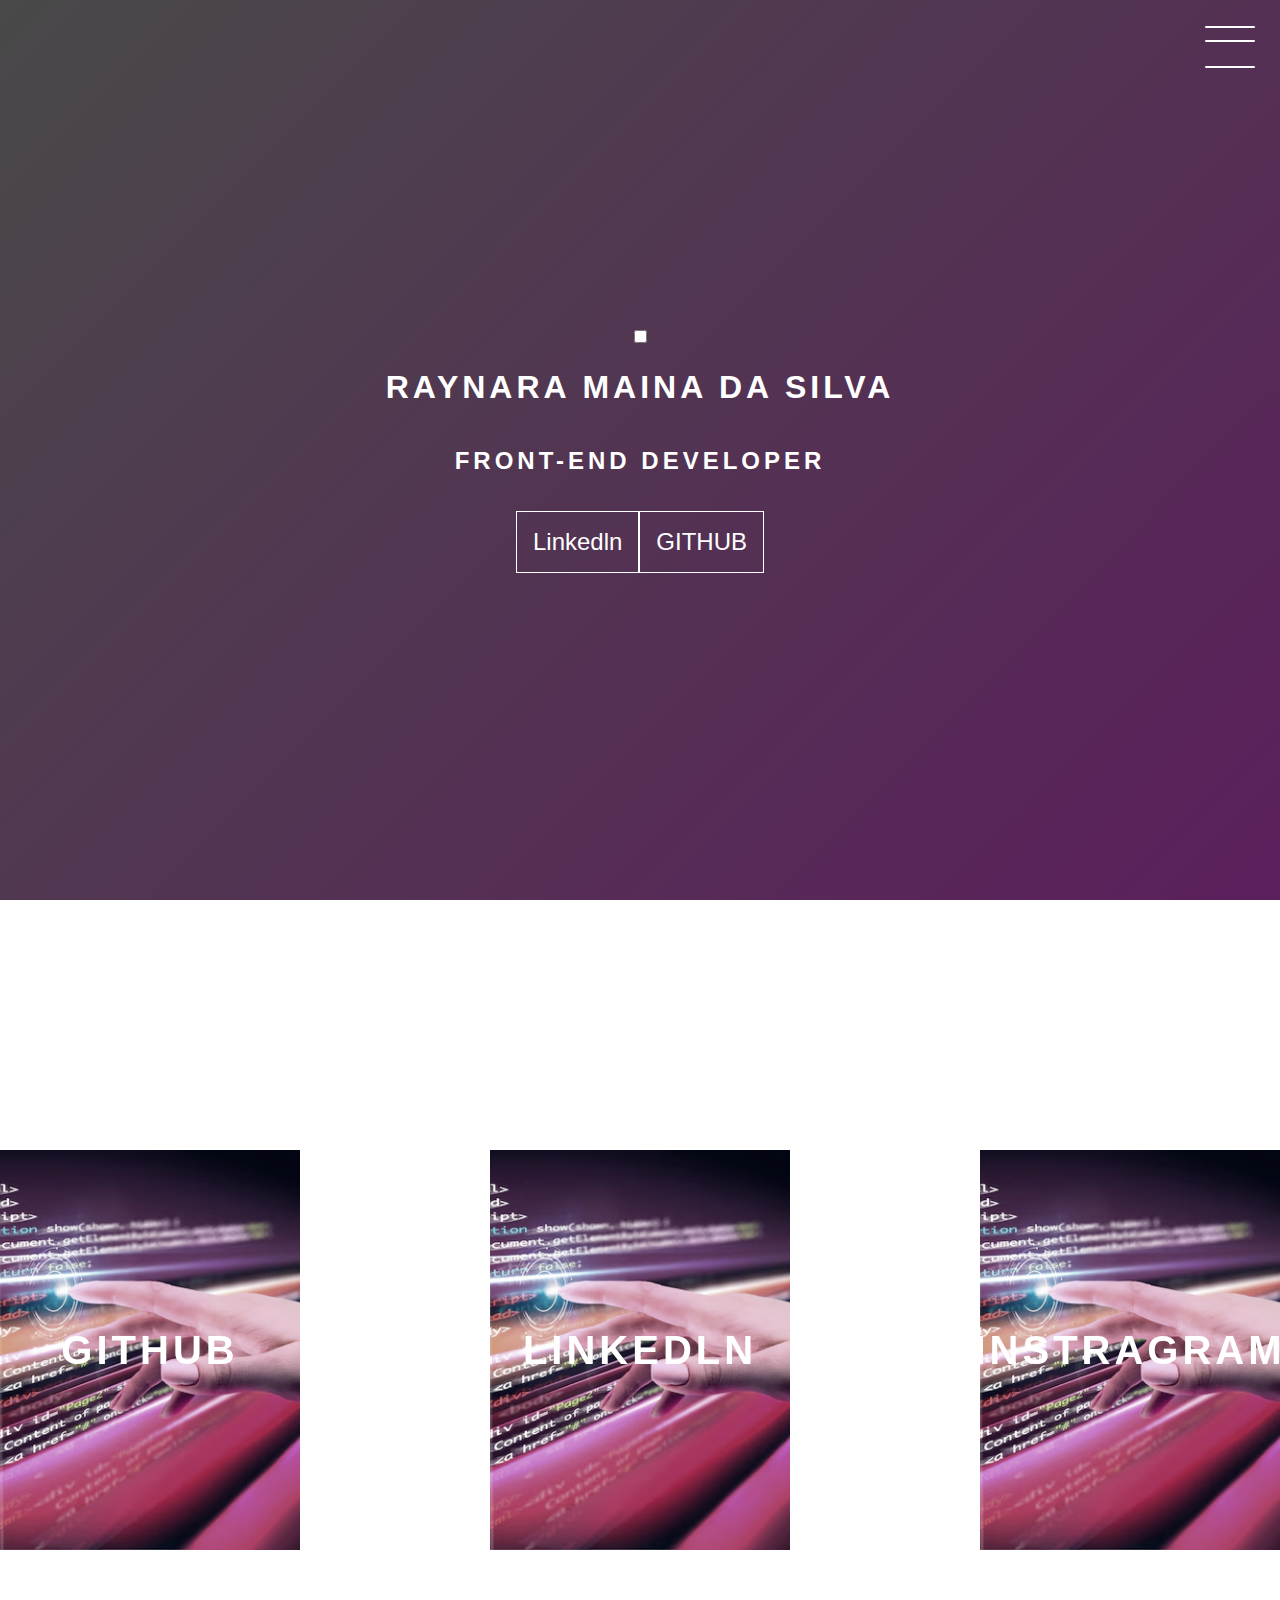
<file: projeto DIO/index.html>
<!DOCTYPE html>
<html lang="en">
<head>
    <meta charset="UTF-8">
    <meta name="viewport" content="width=device-width, initial-scale=1.0">
    <title>Projeto DIO Portifólio</title>
    <link rel="stylesheet" href="style.css">
</head>
<body>
    <header class="header-wrapper">
       <div class="header">
          <div class="checkbox-container">
             <div class="checkbox-wrapper">
                <input type="checkbox"  id="toogle">
               <label class="checkbox" for="toogle">
                <div class="trace"></div>
                <div class="trace"></div>
                <div class="trace"></div>
               </label>
            
               <div class="menu"></div>
                <nav class="menu-itens">
                   <ul>
                     <li>
                        <a href="#">Home</a>
                     </li>
                     <li>
                        <a href="#">Sobre</a>
                     </li>
                     <li>
                        <a href="#">Projetos</a>
                     </li>
                   </ul>
                </nav>
             </div>
          </div>
       </div>
       <h1>Raynara Maina Da Silva</h1>
         <h2>Front-end Developer</h2>
            <div class="social-media">
               <a href="#">Linkedln</a>
               <a href="#">GITHUB</a>
            </div>
    </header>
 <main class="container">
    <div class="card-container">
        <div class="card">
           <div class="card-wrapper">
              <h2>GITHUB</h2>
              <p>Veja Meus Projetos</p>
           </div>
        </div>
    </div>

        <div class="card-text">
              Lorem ipsum dolor sit amet consectetur adipisicing elit. Praesentium dolores odio est odit,
             alias consectetur doloremque rerum expedita eaque ratione ipsum amet facilis numquam. Odit
              mollitia modi asperiores officia cum.
               Lorem ipsum dolor sit amet consectetur adipisicing elit. Labore, perspiciatis consectetur.
                Maxime, dolorem nulla molestias mollitia numquam amet ipsam dolor! Dolores sint incidunt
                 dignissimos itaque fugit beatae natus atque at?
        </div>

        <div class="card-container">
          <div class="card">
             <div class="card-wrapper">
                <h2>Linkedln</h2>
                <p>Acompanhe minha Carreira</p>
             </div>
          </div>
        </div>

          <div class="card-text">
             Lorem ipsum dolor sit amet consectetur adipisicing elit. Praesentium dolores odio est odit,
             alias consectetur doloremque rerum expedita eaque ratione ipsum amet facilis numquam. Odit 
             mollitia modi asperiores officia cum.
             Lorem ipsum dolor sit amet consectetur adipisicing elit. Labore, perspiciatis consectetur.
             Maxime, dolorem nulla molestias mollitia numquam amet ipsam dolor! Dolores sint incidunt
              dignissimos itaque fugit beatae natus atque at?
          </div>

          <div class="card-container">
             <div class="card">
                 <div class="card-wrapper">
                     <h2>Instragram</h2>
                     <p>Ou mais do meu dia</p>
                  </div>
             </div>
         </div>
 
              <div class="card-text">
                  
              </div>
          
        
    </main>

    <footer class="footer">
      Feito por Raynara Maina Da Silva
    </footer>
</body>
</html>
</file>
<file: projeto DIO/style.css>
body{
    padding: 0;
    margin: 0;
    font-family: sans-serif;
    color: white;
}

.header-wrapper{
   height:100vh;
   width: 100%;
   background:linear-gradient(-45deg, rgba(12, 12, 12, 0.692), rgb(99, 15, 99), rgb(73, 73, 73));
   background-size: 400%;
   display: flex;
   flex-direction: column;
   align-items: center;
   justify-content: center;
   position: relative;
   animation: backgroundtransition 0s ease-in-out infinite;
}

h1{
    text-transform: uppercase;
    letter-spacing: 4px;
}

h2{
    text-transform: uppercase;
    letter-spacing: 4px;
}

.social-media{
    margin-top: 1rem;
    display: flex;
}

.social-media a{
    text-decoration: none;
    color: white;
    font-size: 24px;
    padding: 1rem 1rem;
    border: 1px solid white;
    min-width: 4rem;
    display: flex;
    justify-content: center;
    align-items: center;
    transition: .5s cubic-bezier(0.55,0.025, 0.675, 0.97);
}

a:hover{
    color: rgb(99, 15, 99) ;
    background-color: white;
}

@keyframes backgroundtransition{
    0% {
        background-position: 0% 80%;
    }

    50% {
        background-position: 80% 100%;
    }

    100% {
        background-position: 0% 90%;
    }
}

.checkbox-container{
    display: flex;
    justify-content: center;
    align-items: center;
}

.checkbox{
    height: 100px;
    width: 100px;
    position: absolute;
    top: 0;
    right: 0;
    display: flex;
    justify-content: center;
    cursor: pointer;
    z-index: 9999;
    transition: 400ms ease-in-out 0;
}

.checkbox .trace{
    width: 50px;
    height: 2px;
    background-color: white;
    position: absolute;
    border-radius: 4px;
    transition: 0.5s ease-in-out;
    
}



.checkbox .trace:nth-child(1){
    top: 26px;
    transform: rotate(0);
}
 
.trace:nth-child(2){
    top: 40px;
    transform: rotate(0);
}

.trace:nth-child(3){
    top: 66px;
    transform: rotate(0);
}

.toogle{
    display: none;
}


.menu{
    position: absolute;
    top: 28px;
    right: 30px;
    background: transparent;
    height: 40px;
    width: 40px;
    border-radius: 50%;
    box-shadow: 0px 0px 0px 0px white;
    z-index: (-1);
    transition: 400ms ease-in-out 0;
}

.menu-itens{
    position: fixed;
    top: 0;
    left: 0;
    width: 100%;
    height: 100vh;
    display: flex;
    justify-content: center;
    align-items: center;
    z-index: 2;
    opacity: 0;
    visibility: hidden;
    transition: 40ms ease-in-out 0;
}

.menu-itens ul{
    list-style-type: none;
}

.menu-itens ul li{
    margin: 10px 0;
    color: rgb(99, 15, 99) ;
    text-decoration: none;
    text-transform: uppercase;
    letter-spacing: 40px;
    font-size: 40px;
}

#toogle:checked >.checkbox .trace:nth-child(1){
     transform: rotate(45deg);
     background-color: rgb(99, 15, 99);
     top: 47px;
}

#toogle:checked >.checkbox .trace:nth-child(2){
    transform: translate(-50px);
    width: 30px;
    visibility: hidden;
    opacity: 0;
}
#toogle:checked >.checkbox .trace:nth-child(3){
    transform: rotate(-45deg);
    background-color:rgb(99, 15, 99) ;
    top: 48px;
}

#toogle:checked .checkbox{
    background-color: white;
}

#toogle:checked > menu{
   box-shadow: 0px 0px 0px 100vmax  white;
   z-index: 1;
}

#toogle:checked > .menu-itens{
    visibility: visible;
    opacity: 1;
}








.container{
    width: 100%;
    height: 100vh;
    display: flex;
    justify-content: center;
    align-items: center;
}

.card{
    height: 400px;
    width: 300px;
    background-image: url('./landascape.avif');
    background-position: center;
    background-repeat: no-repeat;
    background-size: cover;
    display: flex;
    justify-content: center;
    align-items: center;
    filter: grayscale(0.5);
    color: white;
    cursor: pointer;
    transition: 0.3s;
}

.card-wrapper {
    text-align: center;
    display: flex;
    flex-direction: column;
    justify-content: center;
    align-items: center;
    position: relative;
}

.card-wrapper::before{
    content: '';
    position: absolute;
    height: 100px;
    width: 100px;
    display: block;
    border: 1px solid white;
    opacity: 0;
    transition: 0.3s;

}

.card-wrapper h2{
    font-size: 40px;
    text-transform: uppercase;
    letter-spacing: 4px;
    margin: 0;
    transition: 0.3s;
}

.card-wrapper p {
 font-size: 0;
 visibility: hidden;
 opacity: 0;
 font-weight: bold;
 text-transform: uppercase;
 transition: 0.3s;

}
.card:hover{
    filter: unset;
}

.card:hover > .card-wrapper::before{
    height: 300px;
    width: 400px;
    opacity: 1;
}

.card:hover > .card-wrapper p{
    opacity: 1;
    visibility: visible;
    font-size: 14px;
}
</file>
